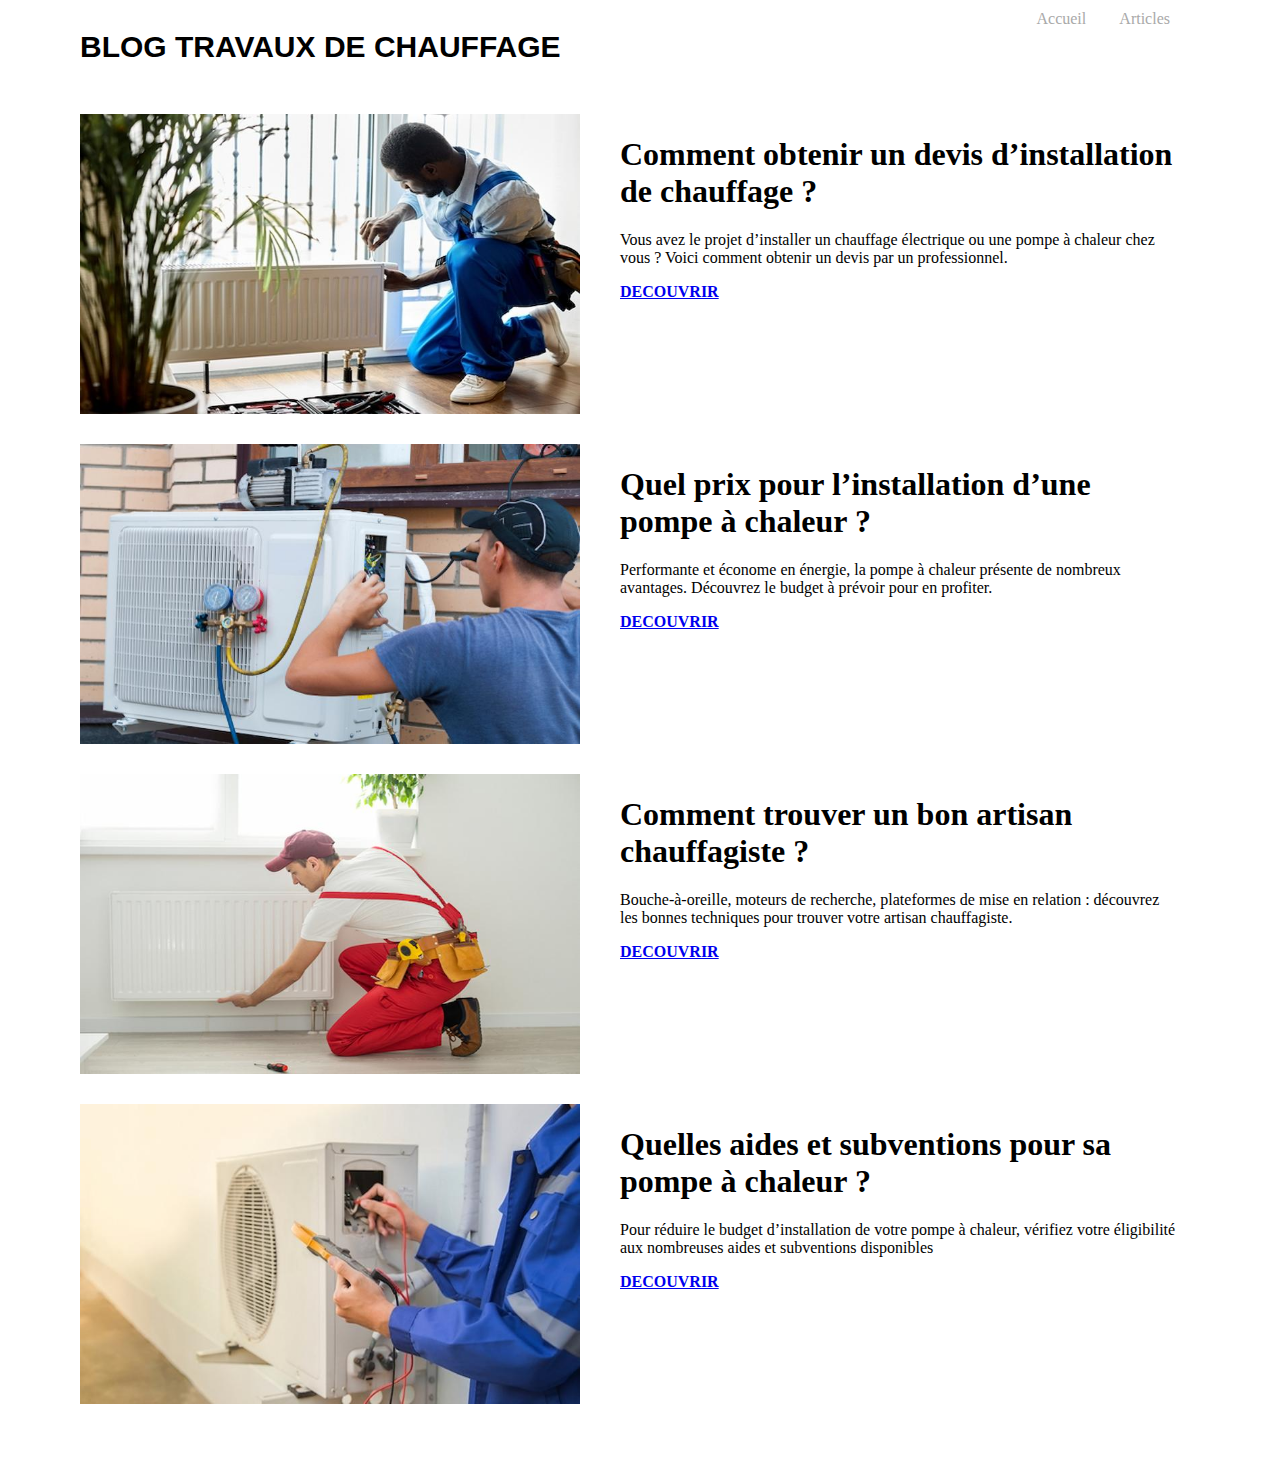
<file: index.html>
<!DOCTYPE html
<html lang="fr">
  <link rel="stylesheet" href="style.css">

<head>

    <meta charset="UTF-8">
    <meta http-equiv="X-UA-Compatible" content="IE=edge">
    <meta name="viewport" content="width=device-width, initial-scale=1.0">
    <title>Devis travaux de chauffage : Installation & Rénovation</title>
    <meta name="description" content="Les chaudières de qualité permettent une meilleure régulation de la température, une plus grande efficacité énergétique et une plus longue durée de vie">

</head>

<body>

    <nav>

      <h1>BLOG TRAVAUX DE CHAUFFAGE</h1>

    <div class="onglets">

      <a href="">Accueil</a>
      <a href="">Articles</a>

    </div>

  </nav>

<section class="articles">

  <div class="articles">

    <div class="left">

      <img src="devis-chauffage.jpg" alt="travaux de toiture france">
    
    </div>

    <div class="right">
      
      <h1>Comment obtenir un devis d’installation de chauffage ?</h1>

      <p class="description">Vous avez le projet d’installer un chauffage électrique ou une pompe à chaleur chez vous ? Voici comment obtenir un devis par un professionnel.</p>
      
      <a href="devis-installation-chauffage.html"><b>DECOUVRIR</b></a>

    </div>

  </div>
  

  <div class="articles">

    <div class="left">

      <img src="prix-installation-pompe-a-chaleur.jpg" alt="prix-installation pompe à chaleur">
    
    </div>

    <div class="right">
      


      <h1>Quel prix pour l’installation d’une pompe à chaleur ? </h1>

      <p class="description">Performante et économe en énergie, la pompe à chaleur présente de nombreux avantages. Découvrez le budget à prévoir pour en profiter.</p>

      <a href="prix-installation-pompe-chaleur.html"><b>DECOUVRIR</b></a>

    </div>

  </div>

  <div class="articles">

    <div class="left">

      <img src="artisan-chauffagiste.jpg" alt="chauffagiste">
    
    </div>

    <div class="right">
      

      <h1> Comment trouver un bon artisan chauffagiste ?</h1>

      <p class="description">Bouche-à-oreille, moteurs de recherche, plateformes de mise en relation : découvrez les bonnes techniques pour trouver votre artisan chauffagiste.  
      </p>

      <a href="artisan-chauffagiste.html"><b>DECOUVRIR</b></a>

    </div>


  <div class="articles">

    <div class="left">

      <img src="aides-subventions-pompe-a-chaleur.jpg" alt="subvention pompe à chaleur">
    
    </div>
    <div class="right">
      

      <h1>Quelles aides et subventions pour sa pompe à chaleur ?</h1>

      <p class="description">Pour réduire le budget d’installation de votre pompe à chaleur, vérifiez votre éligibilité aux nombreuses aides et subventions disponibles </p>

      <a href="aides-subventions-pompe-chaleur.html"><b>DECOUVRIR</b></a>

    </div>
  </div>

</section>
</body>
</file>
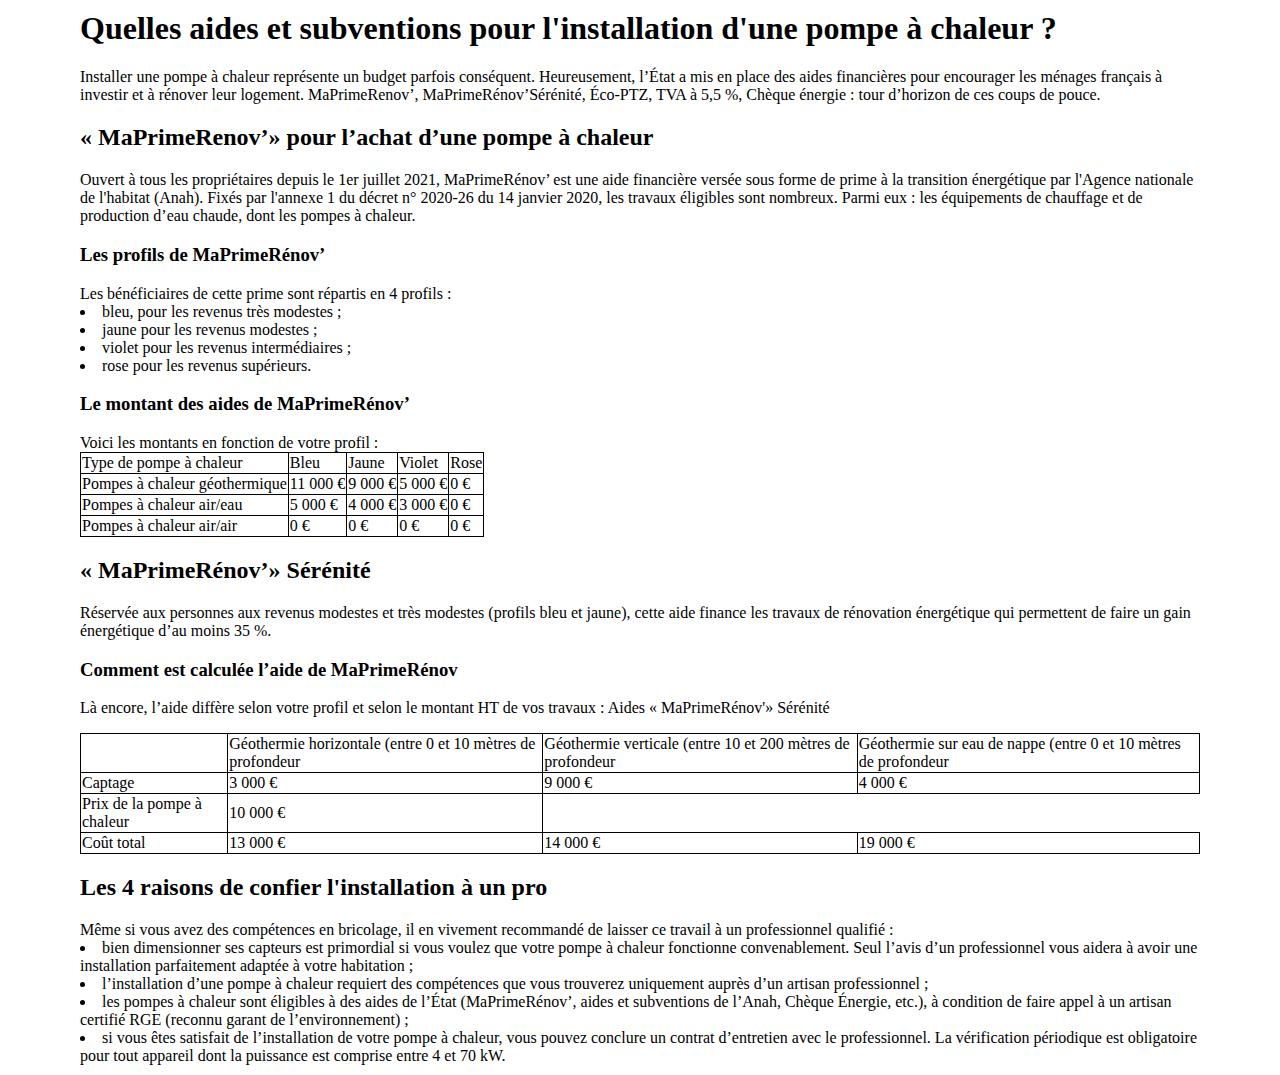
<file: aides-subventions-pompe-chaleur.html>
<!DOCTYPE html
<html lang="fr">
  <link rel="stylesheet" href="style.css">
<head>
    <meta charset="UTF-8">
    <meta http-equiv="X-UA-Compatible" content="IE=edge">
    <meta name="viewport" content="width=device-width, initial-scale=1.0">
    <title>Quelles aides et subventions pour sa pompe à chaleur ?</title>
    <meta name="description" content="Pour réduire le budget d’installation de votre pompe à chaleur, vérifiez votre éligibilité aux nombreuses aides et subventions disponibles. 
    ">

</head>

<body>

    <section>
    <h1>Quelles aides et subventions pour l'installation d'une pompe à chaleur ?</h1> 

      <p>Installer une pompe à chaleur représente un budget parfois conséquent. 
        Heureusement, l’État a mis en place des aides financières pour encourager les ménages français à investir et à rénover leur logement. MaPrimeRenov’, 
        MaPrimeRénov’Sérénité, Éco-PTZ, TVA à 5,5 %, Chèque énergie : tour d’horizon de ces coups de pouce. </p>

    </section>

        <section>

        <h2>« MaPrimeRenov’» pour l’achat d’une pompe à chaleur</h2>

       <p>Ouvert à tous les propriétaires depuis le 1er juillet 2021, MaPrimeRénov’ est une aide financière versée sous forme de prime à la transition énergétique par l'Agence nationale de l'habitat (Anah). 
        Fixés par l'annexe 1 du décret n° 2020-26 du 14 janvier 2020, les travaux éligibles sont nombreux. Parmi eux : les équipements de chauffage et de production d’eau chaude, dont les pompes à chaleur.
       </p>

        </section>

        <section>

        <h3>Les profils de MaPrimeRénov’</h3>

        Les bénéficiaires de cette prime sont répartis en 4 profils :

       <li>bleu, pour les revenus très modestes ;</li>

       <li>jaune pour les revenus modestes ;</li>

       <li>violet pour les revenus intermédiaires ;</li>

       <li>rose pour les revenus supérieurs.</li>

        </section>

        <h3>Le montant des aides de MaPrimeRénov’</h3>

        Voici les montants en fonction de votre profil :

        <table>

            <tr>
                <td>Type de pompe à chaleur</td>

                <td>Bleu</td>

                <td>Jaune</td>

                <td>Violet</td>

                <td> Rose</td>

            </tr>

            <tr>

                <td>Pompes à chaleur géothermique</td>

                <td>11 000 €</td>

                <td>9 000 €</td>

                <td>5 000 €</td>

                <td>0 €</td>

            </tr>

            <tr>

                <td>Pompes à chaleur air/eau</td>

                <td>5 000 €</td>

                <td>4 000 €</td>

                <td>3 000 €</td>

                <td>0 €</td>

            </tr>

            <tr>

                <td>Pompes à chaleur air/air</td>

                <td>0 €</td>

                <td>0 €</td>

                <td>0 €</td>

                <td>0 €</td>

            </tr>

         </table>
        
         <section>
    
        <h2> « MaPrimeRénov’» Sérénité</h2>

       
        <p>Réservée aux personnes aux revenus modestes et très modestes (profils bleu et jaune), 
        cette aide finance les travaux de rénovation énergétique qui permettent de faire un gain énergétique d’au moins 35 %.</p> 

       </section>

       <section>

        <h3>Comment est calculée l’aide de MaPrimeRénov </h3>

       <p>Là encore, l’aide diffère selon votre profil et selon le montant HT de vos travaux :
        Aides « MaPrimeRénov'» Sérénité</p>

       </section>

       <table>

        <tr>

            <td></td>

            <td>Géothermie horizontale (entre 0 et 10 mètres de profondeur</td>

            <td>Géothermie verticale (entre 10 et 200 mètres de profondeur</td>

            <td>Géothermie sur eau de nappe (entre 0 et 10 mètres de profondeur</td>


        </tr>

        <tr>

            <td>Captage</td>

            <td>3 000 €</td>

            <td>9 000 €</td>

            <td>4 000 €</td>

    

        </tr>

        <tr>

            <td>Prix de la pompe à chaleur</td>

            <td>10 000 €</td>


        </tr>

        <tr>

            <td>Coût total</td>

            <td>13 000 €</td>

            <td>14 000 €</td>

            <td>19 000 €</td>


        </tr>
        

     </table>

        <section>


       <h2>Les 4 raisons de confier l'installation à un pro </h2>

Même si vous avez des compétences en bricolage, il en vivement recommandé de laisser ce travail à un professionnel qualifié :

<li>bien dimensionner ses capteurs est primordial si vous voulez que votre pompe à chaleur fonctionne convenablement. Seul l’avis d’un professionnel vous aidera à avoir une installation parfaitement adaptée à votre habitation ;</li>

<li>l’installation d’une pompe à chaleur requiert des compétences que vous trouverez uniquement auprès d’un artisan professionnel ;</li> 

<li>les pompes à chaleur sont éligibles à des aides de l’État (MaPrimeRénov’, aides et subventions de l’Anah, Chèque Énergie, etc.), à condition de faire appel à un artisan certifié RGE (reconnu garant de l’environnement) ;</li>  

<li>si vous êtes satisfait de l’installation de votre pompe à chaleur, vous pouvez conclure un contrat d’entretien avec le professionnel. La vérification périodique est obligatoire pour tout appareil dont la puissance est comprise entre 4 et 70 kW. </li>  

   </section>
  
</body>
</file>
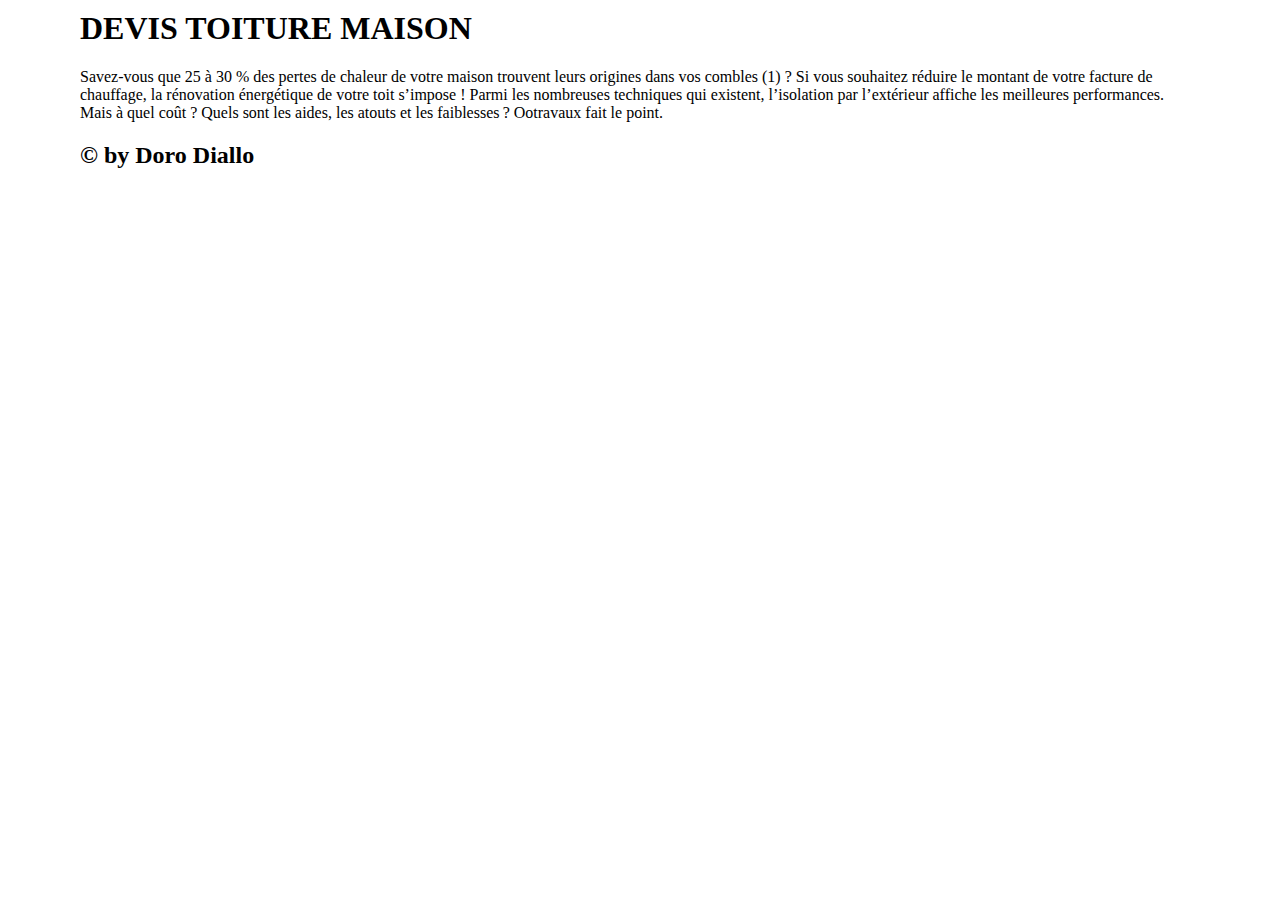
<file: article.html>
<!DOCTYPE html
<html lang="fr">
  <link rel="stylesheet" href="style.css">
<head>
    <meta charset="UTF-8">
    <meta http-equiv="X-UA-Compatible" content="IE=edge">
    <meta name="viewport" content="width=device-width, initial-scale=1.0">
    <title>Document</title>
</head>
<body>
    <h1> DEVIS TOITURE MAISON</h1>
    <p>Savez-vous que 25 à 30 % des pertes de chaleur de votre maison trouvent leurs origines dans vos combles (1) ? Si vous souhaitez réduire le montant de votre facture de chauffage, la rénovation énergétique de votre toit s’impose ! Parmi les nombreuses techniques qui existent, l’isolation par l’extérieur affiche les meilleures performances. Mais à quel coût ? Quels sont les aides, les atouts et les faiblesses ?
         Ootravaux fait le point.</p>

<footer>
  <h2>&COPY; by Doro Diallo</h2>
</footer>

</body>
</file>
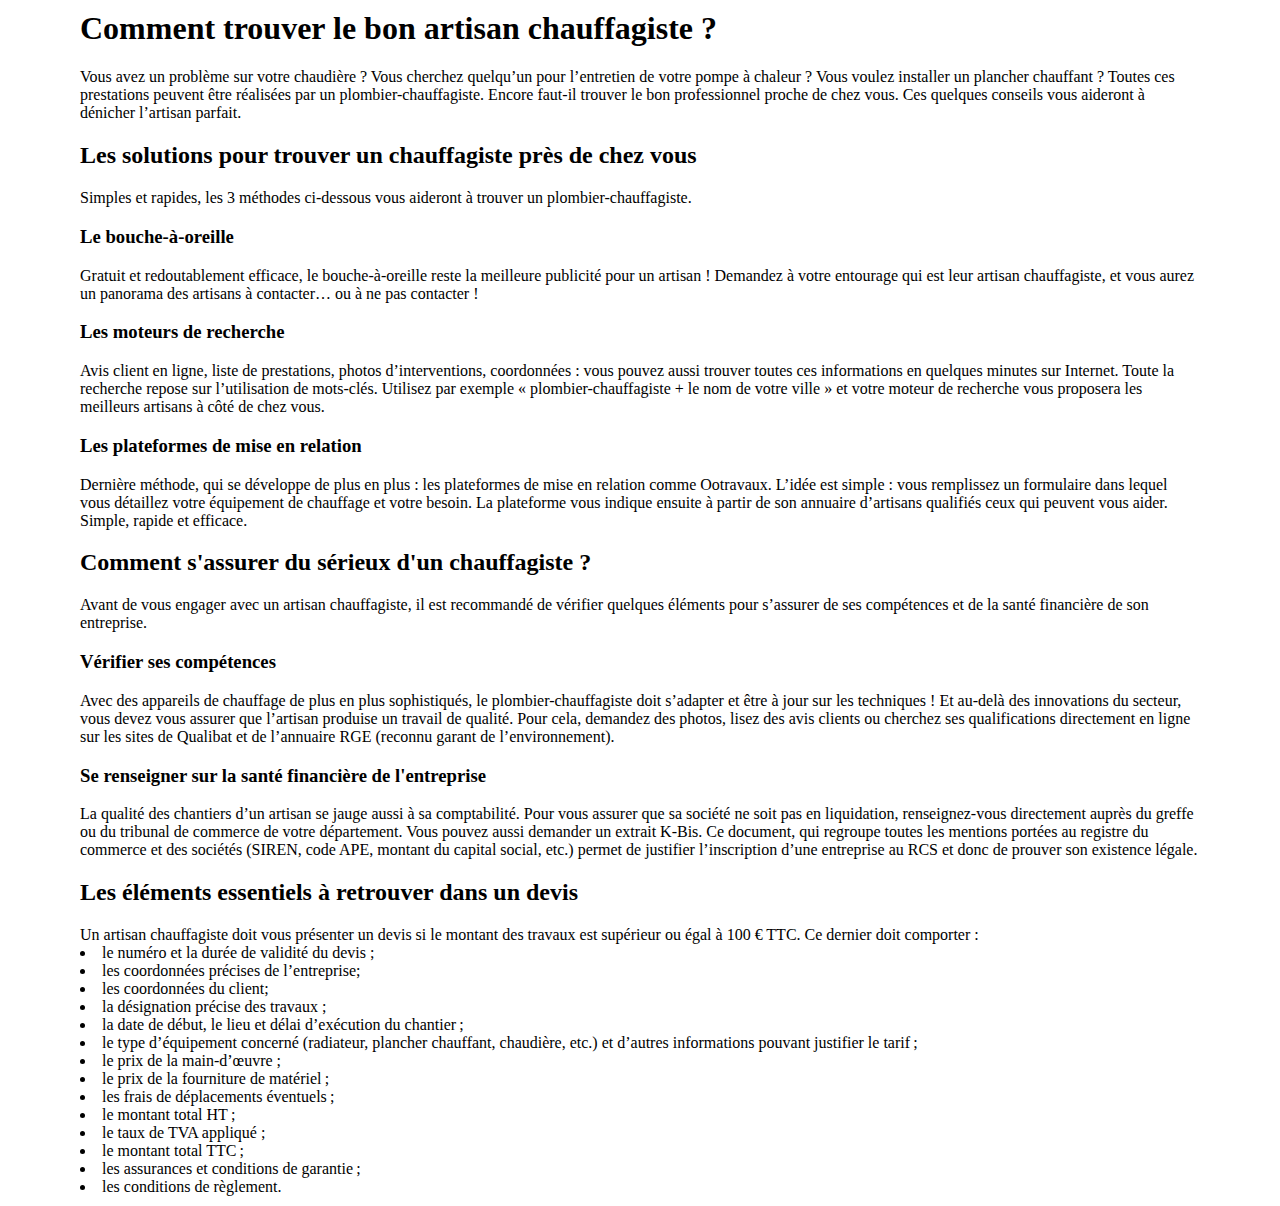
<file: artisan-chauffagiste.html>
<!DOCTYPE html
<html lang="fr">
  <link rel="stylesheet" href="style.css">
<head>
    <meta charset="UTF-8">
    <meta http-equiv="X-UA-Compatible" content="IE=edge">
    <meta name="viewport" content="width=device-width, initial-scale=1.0">
    <title>Quelles aides et subventions pour sa pompe à chaleur ?</title>
    <meta name="description" content="Pour réduire le budget d’installation de votre pompe à chaleur, vérifiez votre éligibilité aux nombreuses aides et subventions disponibles. 
    ">

</head>

<body>

    <section>

<h1>Comment trouver le bon artisan chauffagiste ?</h1>

   <p>
    Vous avez un problème sur votre chaudière ? Vous cherchez quelqu’un pour l’entretien de votre pompe à chaleur ? 
    Vous voulez installer un plancher chauffant ? Toutes ces prestations peuvent être réalisées par un plombier-chauffagiste. 
    Encore faut-il trouver le bon professionnel proche de chez vous. Ces quelques conseils vous aideront à dénicher l’artisan parfait. 
   </p> 

</section>

<section>
    <h2>Les solutions pour trouver un chauffagiste près de chez vous</h2>

    Simples et rapides, les 3 méthodes ci-dessous vous aideront à trouver un plombier-chauffagiste.


    <h3>Le bouche-à-oreille</h3>

    Gratuit et redoutablement efficace, le bouche-à-oreille reste la meilleure publicité pour un artisan ! Demandez à votre entourage qui est leur artisan chauffagiste, et vous aurez un panorama des artisans à contacter… ou à ne pas contacter !
    
    <h3>Les moteurs de recherche</h3>

    Avis client en ligne, liste de prestations, photos d’interventions, coordonnées : vous pouvez aussi trouver toutes ces informations en quelques minutes sur Internet. Toute la recherche repose sur l’utilisation de mots-clés. Utilisez par exemple « plombier-chauffagiste + le nom de votre ville » et votre moteur de recherche vous proposera les meilleurs artisans à côté de chez vous. 
    
    <h3>Les plateformes de mise en relation</h3>

    Dernière méthode, qui se développe de plus en plus : les plateformes de mise en relation comme Ootravaux. L’idée est simple : vous remplissez un formulaire dans lequel vous détaillez votre équipement de chauffage et votre besoin. La plateforme vous indique ensuite à partir de son annuaire d’artisans qualifiés ceux qui peuvent vous aider. Simple, rapide et efficace. 
    
</section>

<section>
    
    <h2> Comment s'assurer du sérieux d'un chauffagiste ?</h2>

    Avant de vous engager avec un artisan chauffagiste, il est recommandé de vérifier quelques éléments pour s’assurer de ses compétences et de la santé financière de son entreprise. 
    
    <h3>Vérifier ses compétences</h3>

    Avec des appareils de chauffage de plus en plus sophistiqués, le plombier-chauffagiste doit s’adapter et être à jour sur les techniques ! Et au-delà des innovations du secteur, vous devez vous assurer que l’artisan produise un travail de qualité. 
    Pour cela, demandez des photos, lisez des avis clients ou cherchez ses qualifications directement en ligne sur les sites de Qualibat et de l’annuaire RGE (reconnu garant de l’environnement).
    
    <h3>Se renseigner sur la santé financière de l'entreprise</h3>

    La qualité des chantiers d’un artisan se jauge aussi à sa comptabilité. Pour vous assurer que sa société ne soit pas en liquidation, renseignez-vous directement auprès du greffe ou du tribunal de commerce de votre département. 
    Vous pouvez aussi demander un extrait K-Bis. Ce document, qui regroupe toutes les mentions portées au registre du commerce et des sociétés (SIREN, code APE, montant du capital social, etc.) permet de justifier l’inscription d’une entreprise au RCS et donc de prouver son existence légale. 
    
</section>
    
    <h2>Les éléments essentiels à retrouver dans un devis</h2>

    Un artisan chauffagiste doit vous présenter un devis si le montant des travaux est supérieur ou égal à 100 € TTC. Ce dernier doit comporter :
    
    <li>le numéro et la durée de validité du devis ;</li>
   <li> les coordonnées précises de l’entreprise;</li>
   <li>les coordonnées du client;</li>
   <li>la désignation précise des travaux ;</li>
   <li>la date de début, le lieu et délai d’exécution du chantier ;</li>
   <li>le type d’équipement concerné (radiateur, plancher chauffant, chaudière, etc.) et d’autres informations pouvant justifier le tarif ;</li>
   <li>le prix de la main-d’œuvre ;</li>
   <li>le prix de la fourniture de matériel ;</li>
   <li>les frais de déplacements éventuels ;</li>
   <li>le montant total HT ;</li>
   <li>le taux de TVA appliqué ;</li>
   <li>le montant total TTC ;</li>
   <li>les assurances et conditions de garantie ;</li>
   <li>les conditions de règlement.
    
        
    </body>
</file>
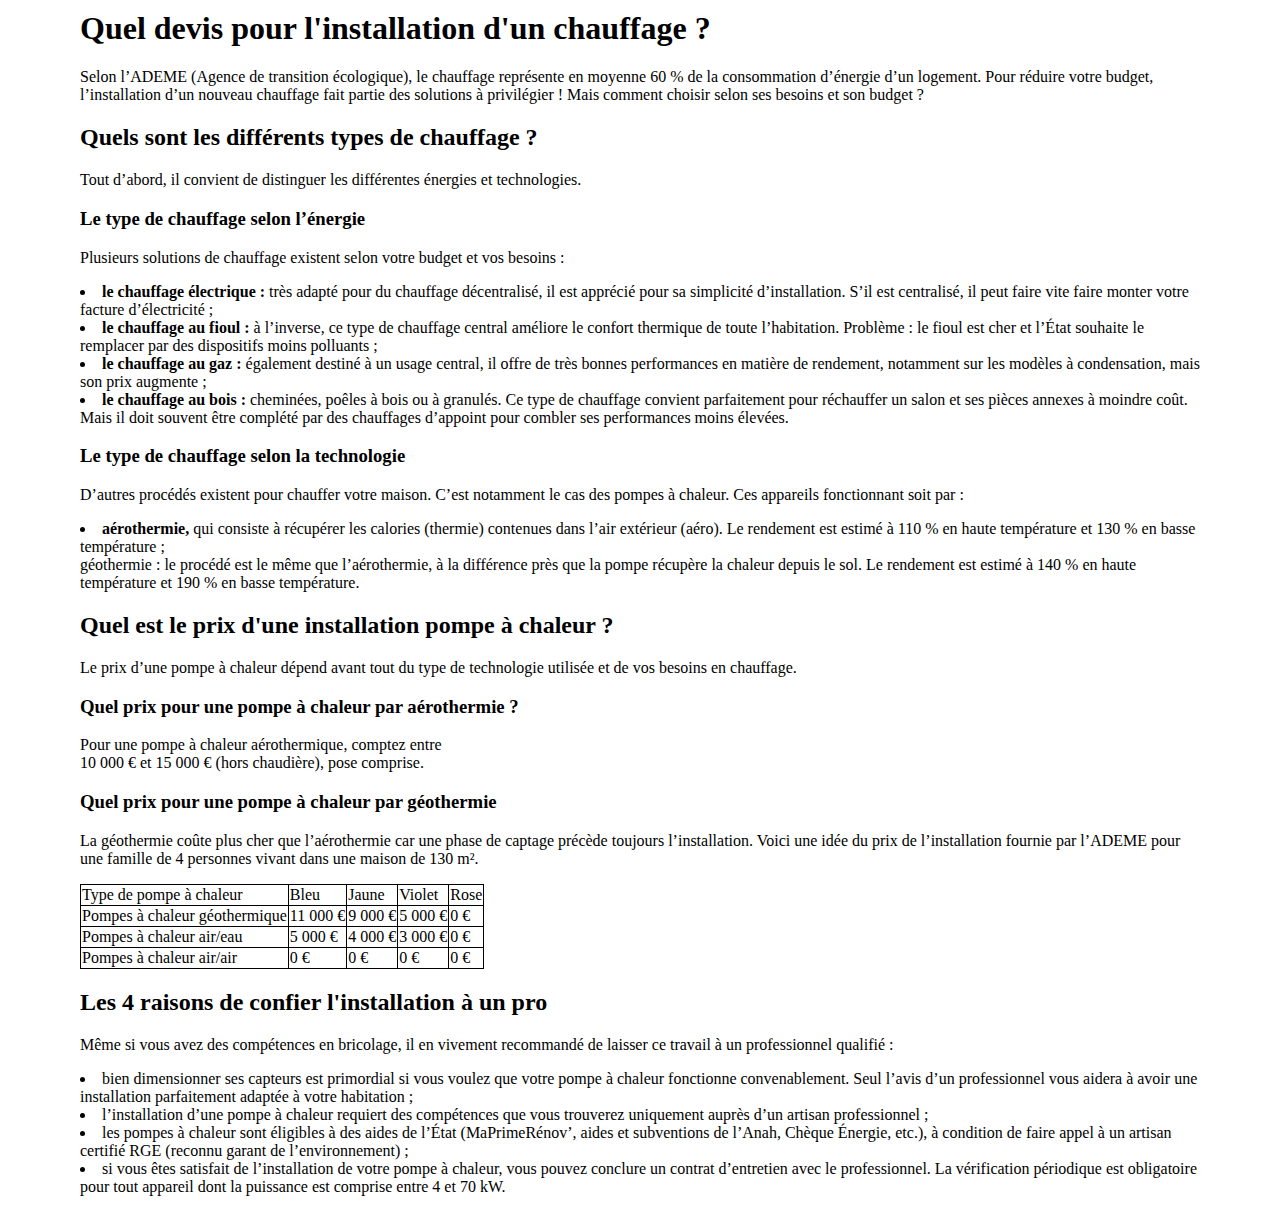
<file: devis-installation-chauffage.html>
<!DOCTYPE html
<html lang="fr">
  <link rel="stylesheet" href="style.css">
<head>
    <meta charset="UTF-8">
    <meta http-equiv="X-UA-Compatible" content="IE=edge">
    <meta name="viewport" content="width=device-width, initial-scale=1.0">
    <title> Comment obtenir un devis d’installation de chauffage ?</title>
    <meta name="description" content="Vous avez le projet d’installer un chauffage électrique ou une pompe à chaleur chez vous ? Voici comment obtenir un devis par un professionnel. 
    ">


</head>

<body>

    <section>

<h1>Quel devis pour l'installation d'un chauffage ? </h1>

   <p>

    Selon l’ADEME (Agence de transition écologique), le chauffage représente en moyenne 60 % de la consommation d’énergie d’un logement. 
    Pour réduire votre budget, l’installation d’un nouveau chauffage fait partie des solutions à privilégier ! Mais comment choisir selon ses besoins et son budget ? 

   </p> 

</section>

<section>

    <h2>Quels sont les différents types de chauffage ? </h2>

    <p> Tout d’abord, il convient de distinguer les différentes énergies et technologies.</p>

        </section>


    <h3>Le type de chauffage selon l’énergie</h3>

   <p> 

    Plusieurs solutions de chauffage existent selon votre budget et vos besoins :

<li> <b> le chauffage électrique :</b> très adapté pour du chauffage décentralisé, il est apprécié pour sa simplicité d’installation. S’il est centralisé, il peut faire vite faire monter votre facture d’électricité ;</li>

<li><b>le chauffage au fioul :</b> à l’inverse, ce type de chauffage central améliore le confort thermique de toute l’habitation. Problème : le fioul est cher et l’État souhaite le remplacer par des dispositifs moins polluants ;</li>

<li><b>le chauffage au gaz :</b> également destiné à un usage central, il offre de très bonnes performances en matière de rendement, notamment sur les modèles à condensation, mais son prix augmente ;</li>

<li><b>le chauffage au bois :</b> cheminées, poêles à bois ou à granulés. Ce type de chauffage convient parfaitement pour réchauffer un salon et ses pièces annexes à moindre coût. Mais il doit souvent être complété par des chauffages d’appoint pour combler ses performances moins élevées.</li>

    </p>

    <h3>Le type de chauffage selon la technologie</h3>

   <p>

    D’autres procédés existent pour chauffer votre maison. C’est notamment le cas des pompes à chaleur. Ces appareils fonctionnant soit par :

  <li><b>aérothermie,</b> qui consiste à récupérer les calories (thermie) contenues dans l’air extérieur (aéro). Le rendement est estimé à 110 % en haute température et 130 % en basse température ;</li>

   <base href=""> géothermie : le procédé est le même que l’aérothermie, à la différence près que la pompe récupère la chaleur depuis le sol. Le rendement est estimé à 140 % en haute température et 190 % en basse température.

   </p>
    
<section>

    <h2>Quel est le prix d'une installation pompe à chaleur ? </h2>

   <P> Le prix d’une pompe à chaleur dépend avant tout du type de technologie utilisée et de vos besoins en chauffage.</P>

</section>

<section>

<h3>Quel prix pour une pompe à chaleur par aérothermie ?</h3>    

<P> Pour une pompe à chaleur aérothermique, comptez entre <br> 10 000 € et 15 000 € (hors chaudière), pose comprise. 
</P>

</section>

<section>

<h3>Quel prix pour une pompe à chaleur par géothermie</h3>

<p>La géothermie coûte plus cher que l’aérothermie car une phase de captage précède toujours l’installation.
     Voici une idée du prix de l’installation fournie par l’ADEME pour une famille de 4 personnes vivant dans une maison de 130 m². 
</p>

</section>

<table>

    <tr>
        <td>Type de pompe à chaleur</td>

        <td>Bleu</td>

        <td>Jaune</td>

        <td>Violet</td>

        <td> Rose</td>

    </tr>

    <tr>

        <td>Pompes à chaleur géothermique</td>

        <td>11 000 €</td>

        <td>9 000 €</td>

        <td>5 000 €</td>

        <td>0 €</td>

    </tr>

    <tr>

        <td>Pompes à chaleur air/eau</td>

        <td>5 000 €</td>

        <td>4 000 €</td>

        <td>3 000 €</td>

        <td>0 €</td>

    </tr>

    <tr>

        <td>Pompes à chaleur air/air</td>

        <td>0 €</td>

        <td>0 €</td>

        <td>0 €</td>

        <td>0 €</td>

    </tr>

 </table>
 <section>


 <h2>Les 4 raisons de confier l'installation à un pro</h2>



 <p> 

 Même si vous avez des compétences en bricolage, il en vivement recommandé de laisser ce travail à un professionnel qualifié :

<li>bien dimensionner ses capteurs est primordial si vous voulez que votre pompe à chaleur fonctionne convenablement. Seul l’avis d’un professionnel vous aidera à avoir une installation parfaitement adaptée à votre habitation ;</li>

<li>l’installation d’une pompe à chaleur requiert des compétences que vous trouverez uniquement auprès d’un artisan professionnel ;</li>
    
    <li>les pompes à chaleur sont éligibles à des aides de l’État (MaPrimeRénov’, aides et subventions de l’Anah, Chèque Énergie, etc.), à condition de faire appel à un artisan certifié RGE (reconnu garant de l’environnement) ;</li>
        
        <li>si vous êtes satisfait de l’installation de votre pompe à chaleur, vous pouvez conclure un contrat d’entretien avec le professionnel. La vérification périodique est obligatoire pour tout appareil dont la puissance est comprise entre 4 et 70 kW.</li>

 </p>

</section>
    
        
    </body>
</file>
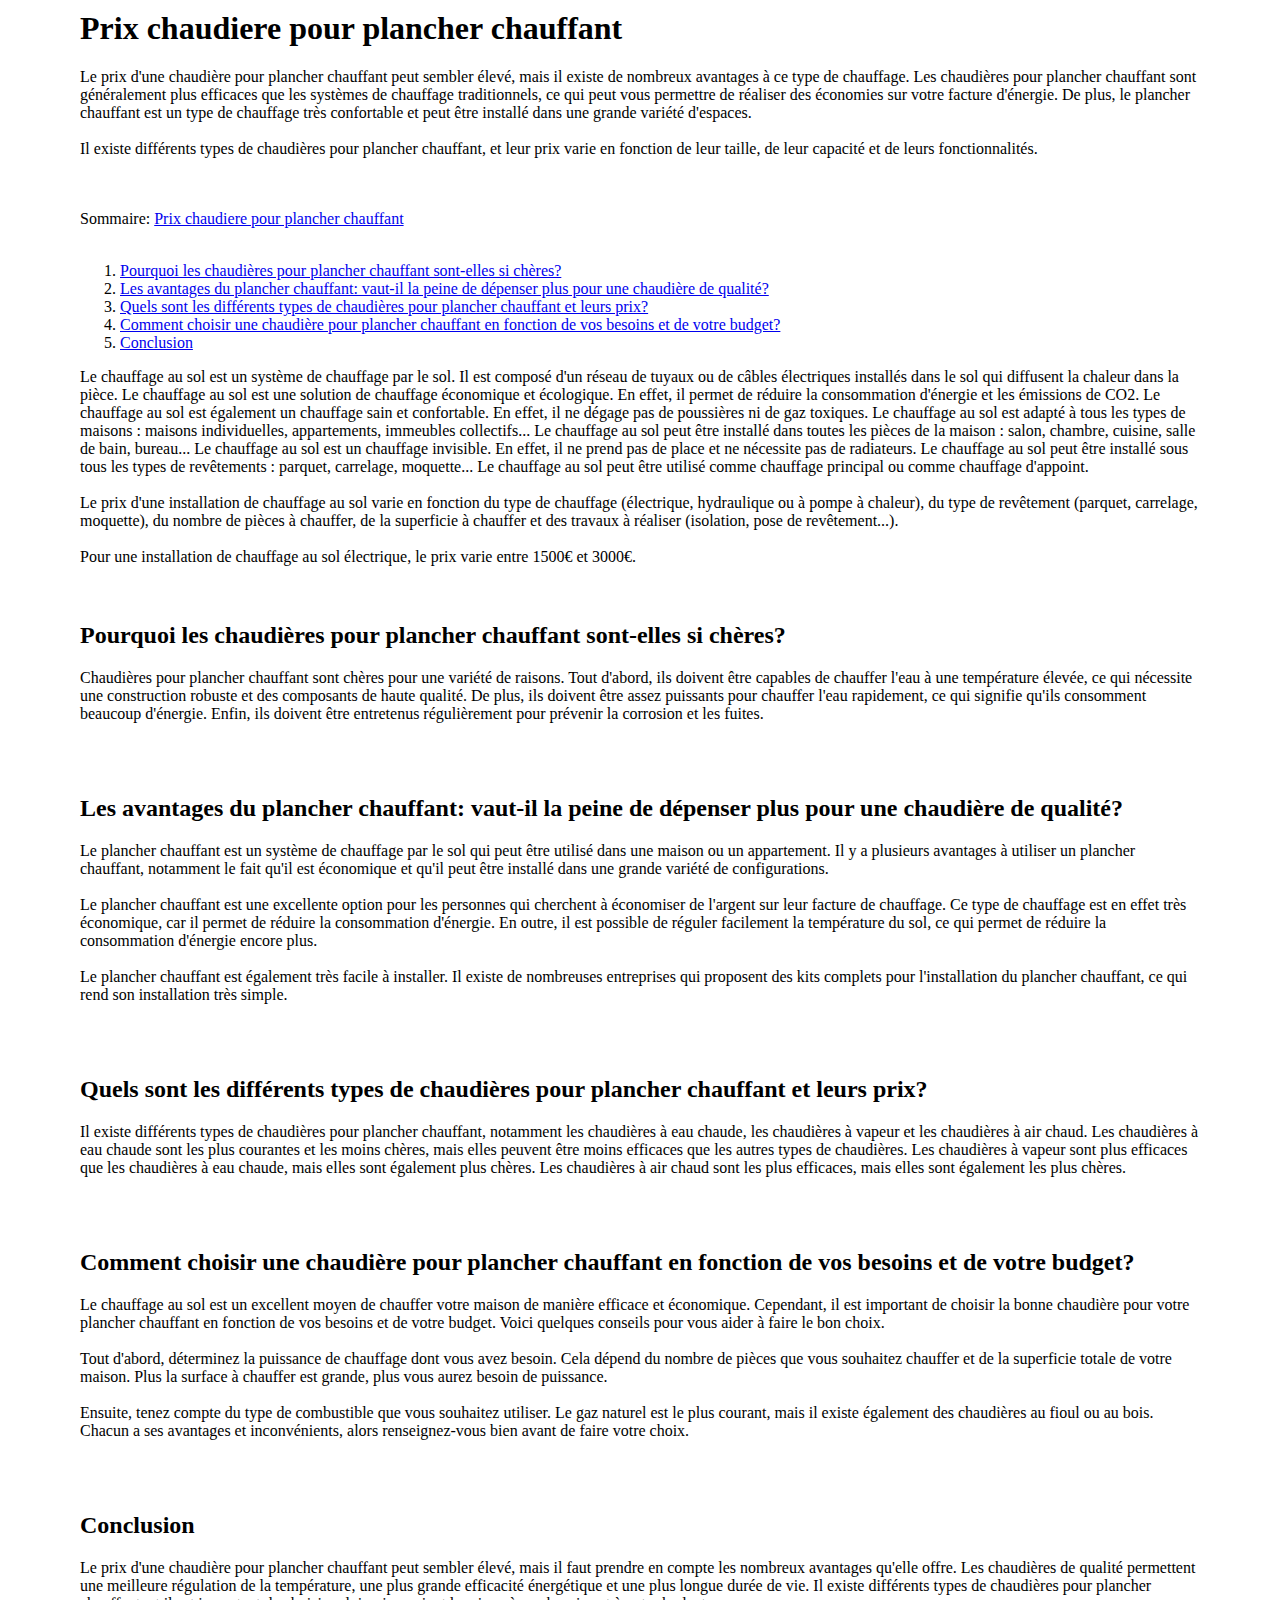
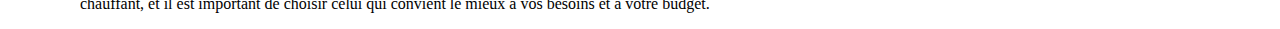
<file: prix-chaudiere-plancher-chauffant.html>
<!DOCTYPE html
<html lang="fr">
  <link rel="stylesheet" href="style.css">
<head>
    <meta charset="UTF-8">
    <meta http-equiv="X-UA-Compatible" content="IE=edge">
    <meta name="viewport" content="width=device-width, initial-scale=1.0">
    <title>Prix chaudiere pour plancher chauffant : Installation et Reparation</title>
    <meta name="description" content="Pour tous vos besoins de travaux de chaudière, faites appel à nous">

</head>
<body>

  <h1>Prix chaudiere pour plancher chauffant</h1>
  
  <p>Le prix d'une chaudière pour plancher chauffant peut sembler élevé, mais il existe de nombreux avantages à ce type de chauffage. Les chaudières pour plancher chauffant sont généralement plus efficaces que les systèmes de chauffage traditionnels, ce qui peut vous permettre de réaliser des économies sur votre facture d'énergie. De plus, le plancher chauffant est un type de chauffage très confortable et peut être installé dans une grande variété d'espaces.<br /><br />Il existe différents types de chaudières pour plancher chauffant, et leur prix varie en fonction de leur taille, de leur capacité et de leurs fonctionnalités.</p>
  <br>
  <br>
  <div id='resum'>Sommaire: <a href='#0'>Prix chaudiere pour plancher chauffant</a>
      <br>
      <br />                    
      <ol>
          <li>
              <a href='#1'>Pourquoi les chaudières pour plancher chauffant sont-elles si chères?</a>
          </li>
          <li>
              <a href='#2'>Les avantages du plancher chauffant: vaut-il la peine de dépenser plus pour une chaudière de qualité?</a>
          </li>
          <li>
          <a href='#3'>Quels sont les différents types de chaudières pour plancher chauffant et leurs prix?</a>
      </li>
      <li>
          <a href='#4'>Comment choisir une chaudière pour plancher chauffant en fonction de vos besoins et de votre budget?</a>
      </li>
      <li>
          <a href='#conclusion'>Conclusion</a>
      </li>
  </ol>
</div>
<div id='0'>Le chauffage au sol est un système de chauffage par le sol. Il est composé d'un réseau de tuyaux ou de câbles électriques installés dans le sol qui diffusent la chaleur dans la pièce. Le chauffage au sol est une solution de chauffage économique et écologique. En effet, il permet de réduire la consommation d'énergie et les émissions de CO2. Le chauffage au sol est également un chauffage sain et confortable. En effet, il ne dégage pas de poussières ni de gaz toxiques. Le chauffage au sol est adapté à tous les types de maisons : maisons individuelles, appartements, immeubles collectifs... Le chauffage au sol peut être installé dans toutes les pièces de la maison : salon, chambre, cuisine, salle de bain, bureau... Le chauffage au sol est un chauffage invisible. En effet, il ne prend pas de place et ne nécessite pas de radiateurs. Le chauffage au sol peut être installé sous tous les types de revêtements : parquet, carrelage, moquette... Le chauffage au sol peut être utilisé comme chauffage principal ou comme chauffage d'appoint.<br /><br />Le prix d'une installation de chauffage au sol varie en fonction du type de chauffage (électrique, hydraulique ou à pompe à chaleur), du type de revêtement (parquet, carrelage, moquette), du nombre de pièces à chauffer, de la superficie à chauffer et des travaux à réaliser (isolation, pose de revêtement...).<br />
  <br />Pour une installation de chauffage au sol électrique, le prix varie entre 1500€ et 3000€.</div>
  <br>
  <br>
  <div id='1'><h2>Pourquoi les chaudières pour plancher chauffant sont-elles si chères?</h2>
      
      <p>Chaudières pour plancher chauffant sont chères pour une variété de raisons. Tout d'abord, ils doivent être capables de chauffer l'eau à une température élevée, ce qui nécessite une construction robuste et des composants de haute qualité. De plus, ils doivent être assez puissants pour chauffer l'eau rapidement, ce qui signifie qu'ils consomment beaucoup d'énergie. Enfin, ils doivent être entretenus régulièrement pour prévenir la corrosion et les fuites.</p>
      <br>
      <br>
      <div id='2'><h2>Les avantages du plancher chauffant: vaut-il la peine de dépenser plus pour une chaudière de qualité?</h2>
          
          <p>Le plancher chauffant est un système de chauffage par le sol qui peut être utilisé dans une maison ou un appartement. Il y a plusieurs avantages à utiliser un plancher chauffant, notamment le fait qu'il est économique et qu'il peut être installé dans une grande variété de configurations.<br />
              <br />Le plancher chauffant est une excellente option pour les personnes qui cherchent à économiser de l'argent sur leur facture de chauffage. Ce type de chauffage est en effet très économique, car il permet de réduire la consommation d'énergie. En outre, il est possible de réguler facilement la température du sol, ce qui permet de réduire la consommation d'énergie encore plus.<br />
              <br />Le plancher chauffant est également très facile à installer. Il existe de nombreuses entreprises qui proposent des kits complets pour l'installation du plancher chauffant, ce qui rend son installation très simple.</p>
              <br>
              <br>
              <div id='3'>
                  <h2>Quels sont les différents types de chaudières pour plancher chauffant et leurs prix?</h2>
                  
                  <p>Il existe différents types de chaudières pour plancher chauffant, notamment les chaudières à eau chaude, les chaudières à vapeur et les chaudières à air chaud. Les chaudières à eau chaude sont les plus courantes et les moins chères, mais elles peuvent être moins efficaces que les autres types de chaudières. Les chaudières à vapeur sont plus efficaces que les chaudières à eau chaude, mais elles sont également plus chères. Les chaudières à air chaud sont les plus efficaces, mais elles sont également les plus chères.</p>
                  <br>
                  <br>
                  <div id='4'><h2>Comment choisir une chaudière pour plancher chauffant en fonction de vos besoins et de votre budget?</h2>
                    
                      <p>Le chauffage au sol est un excellent moyen de chauffer votre maison de manière efficace et économique. Cependant, il est important de choisir la bonne chaudière pour votre plancher chauffant en fonction de vos besoins et de votre budget. Voici quelques conseils pour vous aider à faire le bon choix.<br />
                          <br />Tout d'abord, déterminez la puissance de chauffage dont vous avez besoin. Cela dépend du nombre de pièces que vous souhaitez chauffer et de la superficie totale de votre maison. Plus la surface à chauffer est grande, plus vous aurez besoin de puissance.
                          <br />
                          <br />Ensuite, tenez compte du type de combustible que vous souhaitez utiliser. Le gaz naturel est le plus courant, mais il existe également des chaudières au fioul ou au bois. Chacun a ses avantages et inconvénients, alors renseignez-vous bien avant de faire votre choix.</p>
                          <br><br><div id='conclusion'>
                              <h2>Conclusion</h2>
                              <p>Le prix d'une chaudière pour plancher chauffant peut sembler élevé, mais il faut prendre en compte les nombreux avantages qu'elle offre. Les chaudières de qualité permettent une meilleure régulation de la température, une plus grande efficacité énergétique et une plus longue durée de vie. Il existe différents types de chaudières pour plancher chauffant, et il est important de choisir celui qui convient le mieux à vos besoins et à votre budget.</p>
                          </div>



                        </body>
</file>
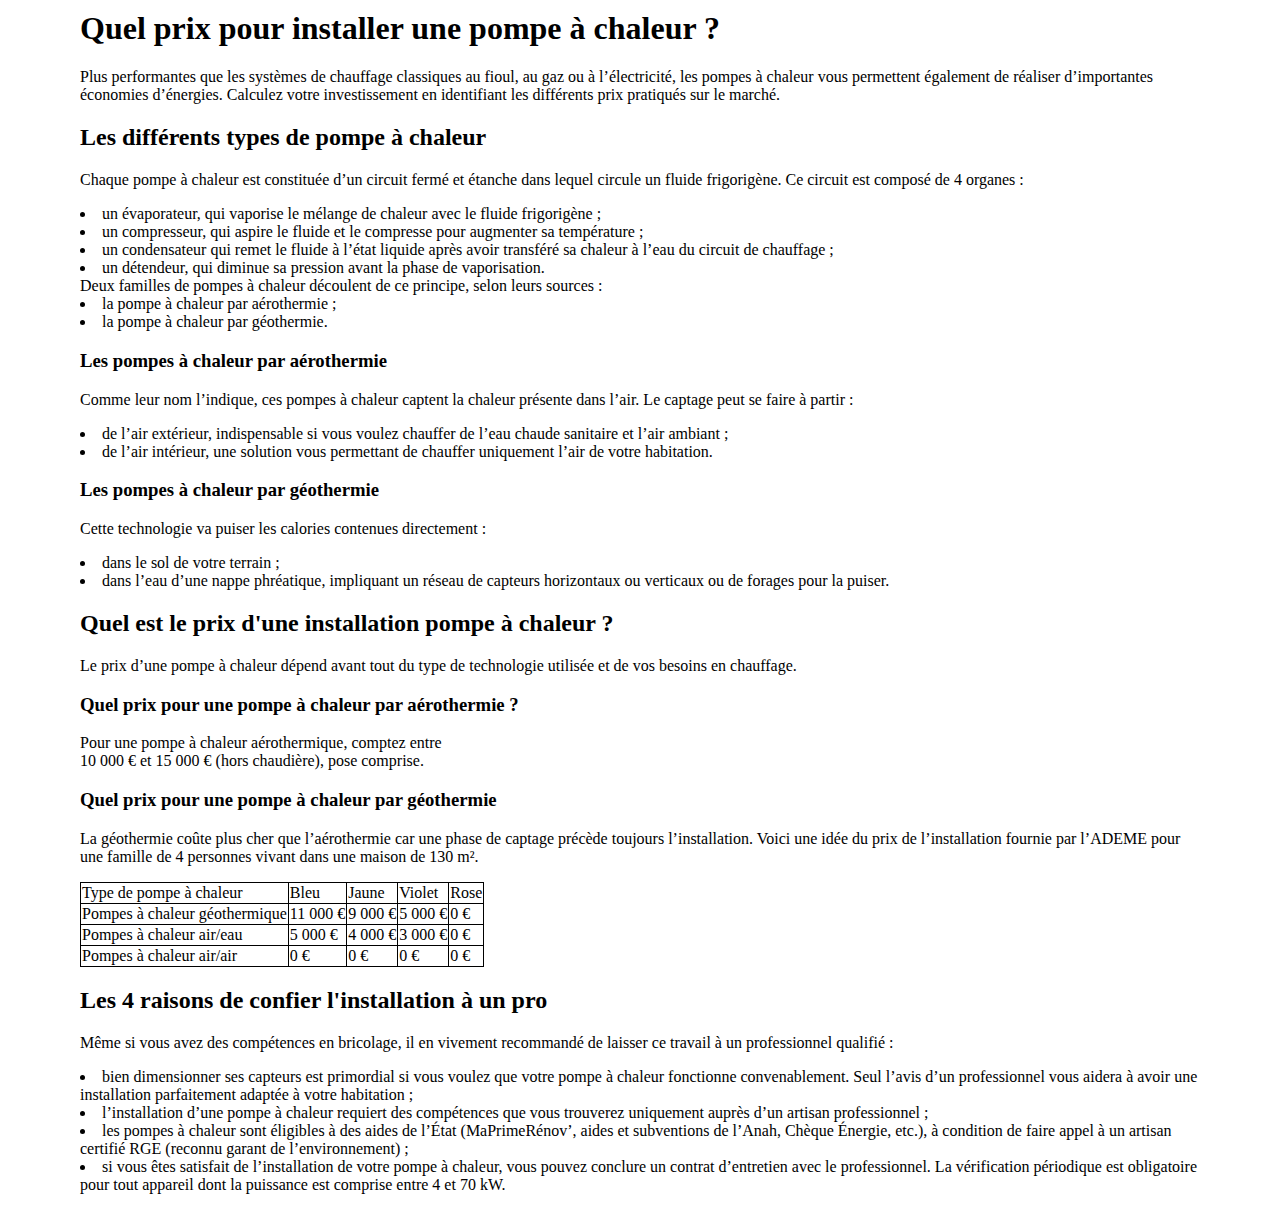
<file: prix-installation-pompe-chaleur.html>
<!DOCTYPE html
<html lang="fr">
  <link rel="stylesheet" href="style.css">
<head>
    <meta charset="UTF-8">
    <meta http-equiv="X-UA-Compatible" content="IE=edge">
    <meta name="viewport" content="width=device-width, initial-scale=1.0">
    <title> Quel prix pour l’installation d’une pompe à chaleur ? </title>
    <meta name="description" content="Performante et économe en énergie, la pompe à chaleur présente de nombreux avantages. Découvrez le budget à prévoir pour en profiter.">


</head>

<body>

    <section>

<h1>Quel prix pour installer une pompe à chaleur ?</h1>

   <p>
    Plus performantes que les systèmes de chauffage classiques au fioul, au gaz ou à l’électricité, les pompes à chaleur vous permettent également de réaliser d’importantes économies d’énergies. 
    Calculez votre investissement en identifiant les différents prix pratiqués sur le marché. 
   </p> 

</section>

<section>
    <h2>Les différents types de pompe à chaleur </h2>

    <p>Chaque pompe à chaleur est constituée d’un circuit fermé et étanche dans lequel circule un fluide frigorigène. Ce circuit est composé de 4 organes :
        
      <li>un évaporateur, qui vaporise le mélange de chaleur avec le fluide frigorigène ;</li>

        <li>un compresseur, qui aspire le fluide et le compresse pour augmenter sa température ;</li>

            <li> un condensateur qui remet le fluide à l’état liquide après avoir transféré sa chaleur à l’eau du circuit de chauffage ;</li>

                <li> un détendeur, qui diminue sa pression avant la phase de vaporisation.</li>
       
                Deux familles de pompes à chaleur découlent de ce principe, selon leurs sources :
                
                <li>la pompe à chaleur par aérothermie ;</li>

                    <li>la pompe à chaleur par géothermie. </li>


            </p>

        </section>


    <h3>Les pompes à chaleur par aérothermie</h3>

   <p> Comme leur nom l’indique, ces pompes à chaleur captent la chaleur présente dans l’air. Le captage peut se faire à partir :

    <li> de l’air extérieur, indispensable si vous voulez chauffer de l’eau chaude sanitaire et l’air ambiant ;</li>
         
        <li>de l’air intérieur, une solution vous permettant de chauffer uniquement l’air de votre habitation. </li>

    </p>

    <h3>Les pompes à chaleur par géothermie</h3>

   <p>Cette technologie va puiser les calories contenues directement :

<li>dans le sol de votre terrain ;</li> 

<li> dans l’eau d’une nappe phréatique, impliquant un réseau de capteurs horizontaux ou verticaux ou de forages pour la puiser.</li>

</p>
    
<section>

    <h2>Quel est le prix d'une installation pompe à chaleur ? </h2>

   <P> Le prix d’une pompe à chaleur dépend avant tout du type de technologie utilisée et de vos besoins en chauffage.</P>

</section>

<section>

<h3>Quel prix pour une pompe à chaleur par aérothermie ?</h3>    

<P> Pour une pompe à chaleur aérothermique, comptez entre <br> 10 000 € et 15 000 € (hors chaudière), pose comprise. 
</P>

</section>

<section>

<h3>Quel prix pour une pompe à chaleur par géothermie</h3>

<p>La géothermie coûte plus cher que l’aérothermie car une phase de captage précède toujours l’installation.
     Voici une idée du prix de l’installation fournie par l’ADEME pour une famille de 4 personnes vivant dans une maison de 130 m². 
</p>

</section>

<table>

    <tr>
        <td>Type de pompe à chaleur</td>

        <td>Bleu</td>

        <td>Jaune</td>

        <td>Violet</td>

        <td> Rose</td>

    </tr>

    <tr>

        <td>Pompes à chaleur géothermique</td>

        <td>11 000 €</td>

        <td>9 000 €</td>

        <td>5 000 €</td>

        <td>0 €</td>

    </tr>

    <tr>

        <td>Pompes à chaleur air/eau</td>

        <td>5 000 €</td>

        <td>4 000 €</td>

        <td>3 000 €</td>

        <td>0 €</td>

    </tr>

    <tr>

        <td>Pompes à chaleur air/air</td>

        <td>0 €</td>

        <td>0 €</td>

        <td>0 €</td>

        <td>0 €</td>

    </tr>

 </table>
 <section>


 <h2>Les 4 raisons de confier l'installation à un pro</h2>



 <p> 

 Même si vous avez des compétences en bricolage, il en vivement recommandé de laisser ce travail à un professionnel qualifié :

<li>bien dimensionner ses capteurs est primordial si vous voulez que votre pompe à chaleur fonctionne convenablement. Seul l’avis d’un professionnel vous aidera à avoir une installation parfaitement adaptée à votre habitation ;</li>

<li>l’installation d’une pompe à chaleur requiert des compétences que vous trouverez uniquement auprès d’un artisan professionnel ;</li>
    
    <li>les pompes à chaleur sont éligibles à des aides de l’État (MaPrimeRénov’, aides et subventions de l’Anah, Chèque Énergie, etc.), à condition de faire appel à un artisan certifié RGE (reconnu garant de l’environnement) ;</li>
        
        <li>si vous êtes satisfait de l’installation de votre pompe à chaleur, vous pouvez conclure un contrat d’entretien avec le professionnel. La vérification périodique est obligatoire pour tout appareil dont la puissance est comprise entre 4 et 70 kW.</li>

 </p>

</section>
    
        
    </body>
</file>
<file: style.css>
@import url('https://fonts.googleapis.com/css2?family=Anek+Latin:wght@500&display=swap');
body{
    margin: 10px 80px;
    font-family: 'Times New Roman', Times, serif;
}

nav{
    display: flex;
    flex-wrap:;
    justify-content: space-between;
}
nav h1{
    font-family: Impact, Haettenschweiler, 'Arial Narrow Bold', sans-serif;
    font-size: 30px;
}
nav.onglets{
    margin-top: 35px;
}
nav .onglets a {
    text-decoration: none;
    color: darkgray;
    margin-right: 30px;
}

nav .onglets a:hover {
    text-decoration: underline;
    color: brown;
    margin-right: 30px;
}

.articles{
    margin-top: 30px;
}
.articles .articles{
    display: flex;
    flex-wrap: wrap;
    margin-bottom: 30px;

}
.articles .articles .left img{
    height: 300px;
    width: 500px;
}
.articles .articles .right{
    max-width: 50%;
    margin-left: 40px;
}
.articles .articles .right p.date{
    color: darkgoldenrod;
}
.articles .articles .right p.description{
    color: black;
}
@media screen and (max-width:640px){
    body{
        margin: 10px 20px;
    }
    nav .onglets{
        margin-top: -10px;
    }
}
    .articles .articles.left img{

        height: 100%
        width: 100%
    }

    .articles .articles.right{

       margin: 0;
       max-width: 100%
}
table
{
    border-collapse: collapse;
}
td
{
    border: 1px solid black;
}
</file>
